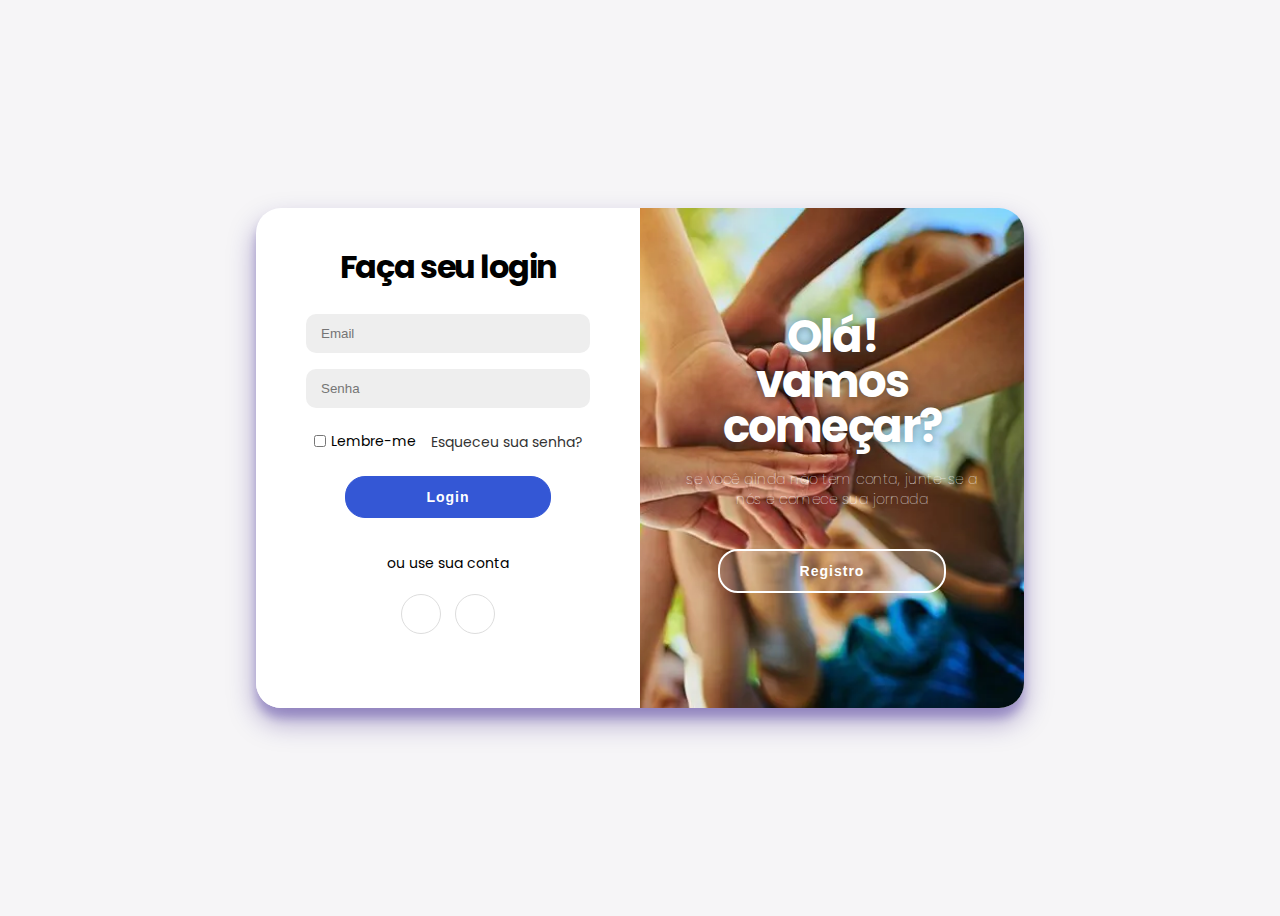
<file: login/index.html>
<!DOCTYPE html>
<html lang="pt-br">
  <head>
    <meta charset="UTF-8" />
    <meta name="viewport" content="width=device-width, initial-scale=1.0" />
    <link href="https://cdn.lineicons.com/4.0/lineicons.css" rel="stylesheet" />
    <link rel="stylesheet" href="style.css" />
    <title>Registro / Login</title>
  </head>
  <body>
      <div class="desktop-layout">
          <div class="container" id="container">
            <div class="desktop-layout">
              <div class="form-container register-container">
                <form action="#">
                  <h1>Crie sua conta</h1>
                  <input type="text" placeholder="Nome" required />
                  <input type="text" placeholder="CPF" required />
                  <input type="email" placeholder="Email" required />
                  <input type="password" placeholder="Senha" required />
                  <button href="../Pagina_1/index.html">Registrar</button>
                </form>
              </div>

              <div class="form-container login-container">
                <form action="#">
                  <h1>Faça seu login</h1>
                  <input type="email" placeholder="Email" required />
                  <input type="password" placeholder="Senha" required />
                  <div class="content">
                    <div class="checkbox">
                      <input type="checkbox" id="checkbox" />
                      <label for="checkbox">Lembre-me</label>
                    </div>
                    <div class="pass-link">
                      <a href="#">Esqueceu sua senha?</a>
                    </div>
                  </div>
                  <button>Login</button>
                  <span>ou use sua conta</span>
                  <div class="social-container">
                    <a href="#" class="social"
                      ><i class="lni lni-facebook-fill"></i
                    ></a>
                    <a href="#" class="social"
                      ><i class="lni lni-google"></i
                    ></a>
                  </div>
                </form>
              </div>

              <div class="overlay-container">
                <div class="overlay">
                  <div class="overlay-panel overlay-left">
                    <h1 class="title">
                      Olá! <br />
                      bem-vindo de volta!
                    </h1>
                    <p>Insira suas credenciais para acessar sua conta</p>
                    <button class="ghost" id="login">
                      Login
                      <i class="lni lni-arrow-left login"></i>
                    </button>
                  </div>
                  <div class="overlay-panel overlay-right">
                    <h1 class="title">
                      Olá! <br />
                      vamos começar?
                    </h1>
                    <p>
                      se você ainda não tem conta, junte-se a nós e comece sua
                      jornada
                    </p>
                    <button class="ghost" id="register">
                      Registro
                      <i class="lni lni-arrow-right register"></i>
                    </button>
                  </div>
                </div>
              </div>
            </div>
          </div>
        </div>
      </div>

      <!-- Layout Mobile -->
      <div class="mobile-layout">
        <div class="container">
          <form id="mobile-login">
            <h1>Login</h1>
            <input type="email" placeholder="Email" required />
            <input type="password" placeholder="Senha" required />
            <button type="submit">Entrar</button>
            <p>Não tem conta? <a href="#" id="show-register">Cadastre-se</a></p>
          </form>

          <form id="mobile-register" style="display: none">
            <h1>Registro</h1>
            <input type="text" placeholder="Nome" required />
            <input type="text" placeholder="CPF" required />
            <input type="email" placeholder="Email" required />
            <input type="password" placeholder="Senha" required />
            <button type="submit">Registrar</button>
            <p>Já tem conta? <a href="#" id="show-login">Entrar</a></p>
          </form>
        </div>
      </div>

    <script src="script.js"></script>
  </body>
</html>
</file>
<file: login/style.css>
@import url("https://fonts.googleapis.com/css2?family=Poppins");

* {
  box-sizing: border-box;
}

body {
  display: flex;
  background-color: #f6f5f7;
  justify-content: center;
  align-items: center;
  flex-direction: column;
  font-family: "Poppins", sans-serif;
  overflow: hidden;
  height: 100vh;
}

h1 {
  font-weight: 700;
  letter-spacing: -1.5px;
  margin: 0;
  margin-bottom: 15px;
}

h1.title {
  font-size: 45px;
  line-height: 45px;
  margin: 0;
  text-shadow: 0 0 10px rgba(16, 64, 74, 0.5);
}

p {
  font-size: 14px;
  font-weight: 100;
  line-height: 20px;
  letter-spacing: 0.5px;
  margin: 20px 0 30px;
  text-shadow: 0 0 10px rgba(16, 64, 74, 0.15);
}

span {
  font-size: 14px;
  margin-top: 25px;
}

a {
  color: #333;
  font-size: 14px;
  text-decoration: none;
  margin: 15px 0;
  transition: 0.3s ease-in-out;
}

a:hover {
  color: #3457d5;
}

.content {
  display: flex;
  width: 100%;
  height: 50px;
  align-items: center;
  justify-content: space-around;
}

.content .checkbox {
  display: flex;
  align-items: center;
  justify-content: center;
}

.content input {
  accent-color: #333;
  width: 12px;
  height: 12px;
}

.content label {
  font-size: 14px;
  user-select: none;
  padding-left: 5px;
}

button {
  position: relative;
  border-radius: 20px;
  border: 1px solid #3457d5;
  background-color: #3457d5;
  color: #fff;
  font-size: 14px;
  font-weight: 700;
  margin: 10px;
  padding: 12px 80px;
  letter-spacing: 1px;
  text-transform: capitalize;
  transition: 0.3s ease-in-out;
  cursor: pointer;
}

button:hover {
  letter-spacing: 3px;
}

button:active {
  transform: scale(0.95);
}

button:focus {
  outline: none;
}

button.ghost {
  background-color: rgba(255, 255, 255, 0.2);
  border: 2px solid #fff;
  color: #fff;
}

button.ghost i {
  position: absolute;
  opacity: 0;
  transition: 0.3s ease-in-out;
}

button.ghost i.register {
  right: 70px;
}

button.ghost i.login {
  left: 70px;
}

button.ghost:hover i.register {
  right: 40px;
  opacity: 1;
}

button.ghost:hover i.login {
  left: 40px;
  opacity: 1;
}

form {
  background-color: #fff;
  display: flex;
  align-items: center;
  flex-direction: column;
  padding: 0 50px;
  height: 100%;
  text-align: center;
}

input {
  background-color: #eee;
  border-radius: 10px;
  border: none;
  padding: 12px 15px;
  margin: 8px 0;
  width: 100%;
}

.container {
  background-color: #fff;
  border-radius: 25px;
  box-shadow: 0 14px 28px rgba(33, 1, 121, 0.35),
    0 10px 10px rgba(23, 2, 141, 0.22);
  position: relative;
  overflow: hidden;
  width: 768px;
  max-width: 100%;
  min-height: 500px;
}

.form-container {
  position: absolute;
  top: 35px;
  height: 100%;
  transition: all 0.6s ease-in-out;
}

.login-container {
  left: 0;
  width: 50%;
  z-index: 2;
}

.container.right-panel-active .login-container {
  transform: translateX(100%);
}

.register-container {
  left: 0;
  width: 50%;
  opacity: 0;
  z-index: 1;
}

.container.right-panel-active .register-container {
  transform: translateX(100%);
  opacity: 1;
  z-index: 5;
  animation: show 0.6s;
}

@keyframes show {
  0%,
  49.99% {
    opacity: 0;
    z-index: 1;
  }
  50%,
  100% {
    opacity: 1;
    z-index: 5;
  }
}

.overlay-container {
  position: absolute;
  top: 0;
  left: 50%;
  width: 50%;
  height: 100%;
  overflow: hidden;
  transition: transform 0.6s ease-in-out;
  z-index: 100;
}

.container.right-panel-active .overlay-container {
  transform: translateX(-100%);
}

.overlay {
  background-image: url("../login/uma-pilha-de-maos-abaixo-e-criancas-na-natureza-para-apoio-de-unidade-e-amizade-na-academia-comunidade-de-educacao-e-grupo-de-alunos-de-criancas-com-solidariedade-e-vinculo-para-bolsa-de-estud.webp");
  background-repeat: no-repeat;
  background-size: cover;
  background-position: 0 0;
  color: #fff;
  position: relative;
  left: -100%;
  height: 100%;
  width: 200%;
  transform: translateX(0);
  transition: transform 0.6s ease-in-out;
}

.overlay::before {
  content: "";
  position: absolute;
  left: 0;
  right: 0;
  top: 0;
  bottom: 0;
}

.container.right-panel-active .overlay {
  transform: translateX(50%);
}

.overlay-panel {
  position: absolute;
  display: flex;
  align-items: center;
  justify-content: center;
  flex-direction: column;
  padding: 0 40px;
  text-align: center;
  top: 0;
  height: 100%;
  width: 50%;
  transform: translateX(0);
  transition: transform 0.6s ease-in-out;
}

.overlay-left {
  transform: translateX(-20%);
}

.container.right-panel-active .overlay-left {
  transform: translateX(0);
}

.overlay-right {
  right: 0;
  transform: translateX(0);
}

.container.right-panel-active .overlay-right {
  transform: translateX(20%);
}

.social-container {
  margin: 20px 0;
}

.social-container a {
  border: 1px solid #dddddd;
  border-radius: 50%;
  display: inline-flex;
  justify-content: center;
  align-items: center;
  margin: 0 5px;
  height: 40px;
  width: 40px;
  transition: 0.3s ease-in-out;
}

.social-container a:hover {
  border: 1px solid #3457d5;
}

/* ===== RESPONSIVIDADE ===== */

/* Telas até 1024px (tablets, notebooks pequenos) */
@media (max-width: 1024px) {
  .container {
    width: 90%;
    min-height: 550px;
  }

  form {
    padding: 0 30px;
  }

  h1.title {
    font-size: 35px;
    line-height: 38px;
  }
}

/* Telas até 768px (tablets na vertical e celulares grandes) */
@media (max-width: 768px) {
  body {
    overflow: auto;
    height: auto;
    padding: 40px 0;
  }

  .container {
    width: 95%;
    min-height: 600px;
    border-radius: 20px;
  }

  .overlay-container {
    display: none; /* esconde o painel lateral */
  }

  .form-container {
    width: 100%;
    position: relative;
    top: 0;
    height: auto;
    opacity: 1;
    transform: none !important;
    z-index: 5;
  }

  form {
    padding: 20px;
    height: auto;
  }

  button {
    padding: 12px 50px;
  }
}

/* Desktop visível por padrão, mobile escondido */
.desktop-layout {
  display: block;
}
.mobile-layout {
  display: none;
}

/* Quando a tela for menor que 768px */
@media (max-width: 768px) {
  .desktop-layout {
    display: none !important; /* esconde desktop */
  }
  .mobile-layout {
    display: block !important; /* mostra mobile */
  }

  /* Ajustes mobile para os formulários */
  .mobile-layout .container {
    width: 90%;
    min-height: auto;
    padding: 20px;
  }
}

#loader {
  position: fixed;       /* Fixa o loader na tela inteira */
  top: 0;
  left: 0;
  width: 100%;           /* Ocupa toda a largura */
  height: 100%;          /* Ocupa toda a altura */
  background: #191e2e;   /* Cor de fundo enquanto carrega */
  display: flex;          /* Ativa flexbox */
  justify-content: center; /* Centraliza horizontalmente */
  align-items: center;     /* Centraliza verticalmente */
  z-index: 9999;          /* Fica acima de tudo */
}

/* From Uiverse.io by AatreyuShau */ 
.loader {
  scale: 0.75;
  position: relative;
  width: 200px;
  height: 200px;
  translate: 10px -20px;
}
.loader svg {
  position: absolute;
  top: 0;
  left: 0;
}
.head {
  translate: 27px -30px;
  z-index: 3;
  animation: bob 1s infinite ease-in;
}
.bod {
  translate: 0px 30px;
  z-index: 3;
  animation: bob 1s infinite ease-in-out;
}
.legr {
  translate: 75px 135px;
  z-index: 0;
  animation: rstep 1s infinite ease-in;
}
.legr {
  animation-delay: 0.45s;
}

.legl {
  translate: 30px 155px;
  z-index: 3;
  animation: lstep 1s infinite ease-in;
}

@keyframes bob {
  0% {
    transform: translateY(0) rotate(3deg);
  }
  5% {
    transform: translateY(0) rotate(3deg);
  }
  25% {
    transform: translateY(5px) rotate(0deg);
  }
  50% {
    transform: translateY(0px) rotate(-3deg);
  }
  70% {
    transform: translateY(5px) rotate(0deg);
  }
  100% {
    transform: translateY(0) rotate(3deg);
  }
}

@keyframes lstep {
  0% {
    transform: translateY(0) rotate(-5deg);
  }
  33% {
    transform: translateY(-15px) translate(32px) rotate(35deg);
  }
  66% {
    transform: translateY(0) translate(25px) rotate(-25deg);
  }
  100% {
    transform: translateY(0) rotate(-5deg);
  }
}

@keyframes rstep {
  0% {
    transform: translateY(0) translate(0px) rotate(-5deg);
  }
  33% {
    transform: translateY(-10px) translate(30px) rotate(35deg);
  }
  66% {
    transform: translateY(0) translate(20px) rotate(-25deg);
  }
  100% {
    transform: translateY(0) translate(0px) rotate(-5deg);
  }
}

#gnd {
  translate: -140px 0;
  rotate: 10deg;
  z-index: -1;
  filter: blur(0.5px) drop-shadow(1px 3px 5px #000000);
  opacity: 0.25;
  animation: scroll 5s infinite linear;
}

@keyframes scroll {
  0% {
    transform: translateY(25px) translate(50px);
    opacity: 0;
  }
  33% {
    opacity: 0.25;
  }
  66% {
    opacity: 0.25;
  }
  to {
    transform: translateY(-50px) translate(-100px);
    opacity: 0;
  }
}
</file>
